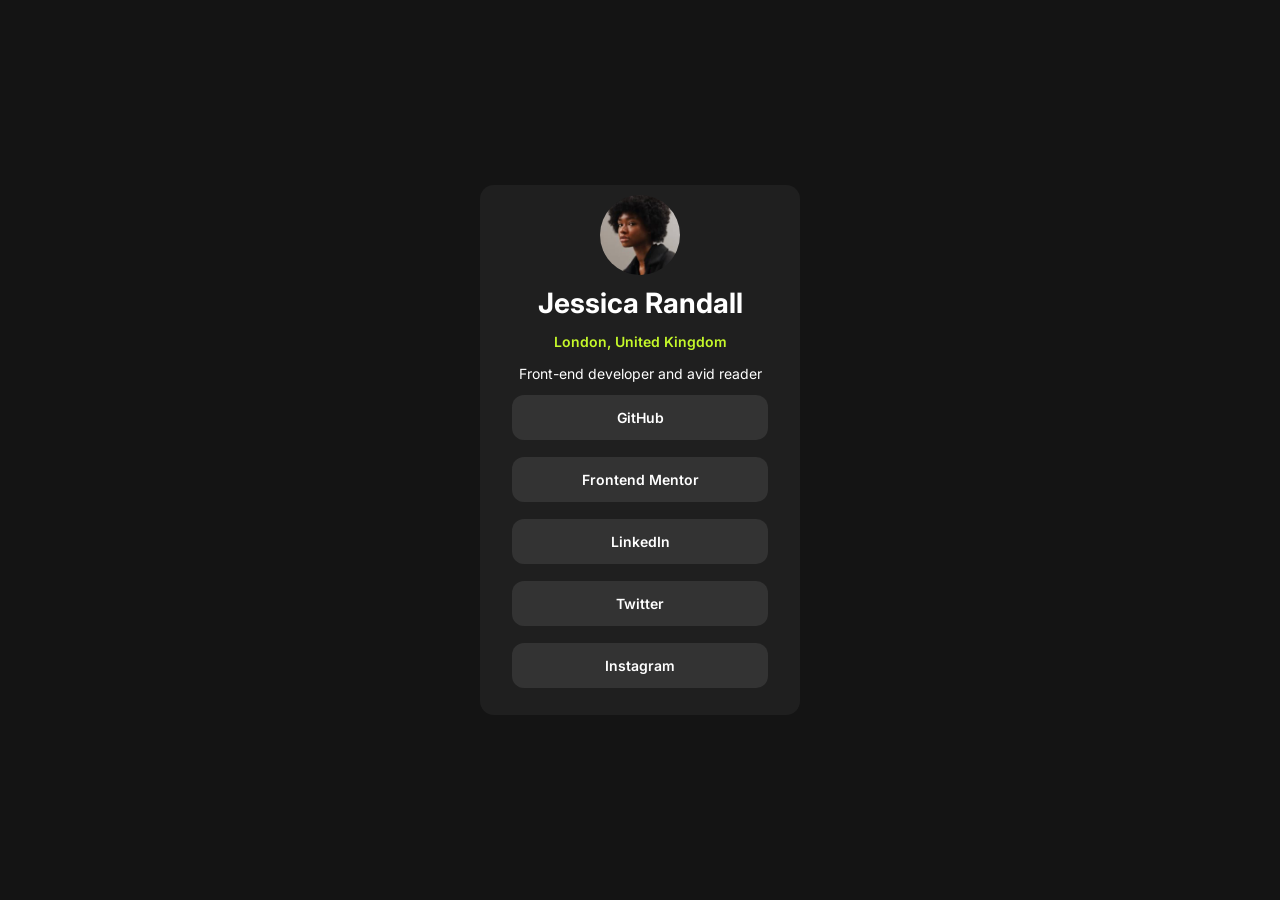
<file: index.html>
<!DOCTYPE html>
<html lang="en">
<head>
  <meta charset="UTF-8">
  <meta name="viewport" content="width=device-width, initial-scale=1.0"> <!-- displays site properly based on user's device -->

  <link rel="icon" type="image/png" sizes="32x32" href="./assets/images/favicon-32x32.png">
  
  <title>Frontend Mentor | Social links profile</title>
  <link rel="preconnect" href="https://fonts.googleapis.com">
  <link rel="preconnect" href="https://fonts.gstatic.com" crossorigin>
  <link href="https://fonts.googleapis.com/css2?family=Figtree:ital,wght@0,300..900;1,300..900&family=Fraunces:opsz,wght@9..144,400;9..144,700&family=Heebo:wght@300;400;700&family=Inter:wght@400;700&family=Montserrat:wght@400;500;700&family=Nunito+Sans:wght@400;600&family=Open+Sans&family=Outfit:wght@400;700&family=Poppins:wght@300;400;500;600;700&family=Red+Hat+Display:wght@400;500;700;900&family=Roboto&family=Rubik:wght@300;400;600;700&display=swap" rel="stylesheet">
  <link rel="stylesheet" href="css/style.css">
  
</head>
<body>
  <div class="container">
    <div class="main">
      <section class="intro">
        <img src="assets/images/avatar-jessica.jpeg" alt="jessica">
        <div class="desc">
          <h3>Jessica Randall</h3>
          <p id="location">London, United Kingdom</p>
          <p>Front-end developer and avid reader</p>
        </div>
      </section>
      <section class="links">
        <div class="social">GitHub</div>
        <div class="social">Frontend Mentor</div>
        <div class="social">LinkedIn</div>
        <div class="social">Twitter</div>
        <div class="social">Instagram</div>
      </section>
    </div>
    
  </div>
  
</body>
</html>
</file>
<file: css/style.css>
*{
    margin: 0;
    padding: 0;
    box-sizing: border-box;
}





.container{
    background-color: hsl(0, 0%, 8%);;
    display: flex;
    flex-direction: column;
    align-items: center;
    width: 100%;
    min-height: 100vh;
    justify-content: center;
    font-family: "Inter", sans-serif;
    font-optical-sizing: auto;
    font-weight: 400;
    font-style: normal;
}


.main{
    display: flex;
    flex-direction: column;
    align-items: center;
    width: 320px;
    background-color: hsl(0, 0%, 12%);
    padding: 10px 0;
    border-radius: 14px;
}

.main .intro{
    display: flex;
    align-items: center;
    flex-direction: column;
}

.main .intro img{
    height: 80px;
    width: 80px;
    border-radius: 50%;
    margin-bottom: 11px;
}

.main .intro h3{
    color: white;
    text-align: center;
    font-size: 1.75rem;
    margin-bottom: 11px;
    font-weight: 700;
}


.main .intro p{
    color: white;
    text-align: center;
    line-height: 1.5;
    font-size: 14px;
    margin-bottom: 11px;
}

.main .intro .desc p#location{
    color: hsl(75, 94%, 57%);
    font-weight: 600;
}

.main .links{
    width: 80%;
    
}

.main .links .social{
    background-color: hsl(0, 0%, 20%);
    border-radius: 12px;
    margin-bottom: 11px;
    width: 100%;
    color: white;
    text-align: center;
    line-height: 1.5;
    padding: 0.75rem;
    font-size: 14px;
    margin-bottom: 17px;
    font-weight: 600;
}

.main .links .social:hover{
    color: hsl(0, 0%, 8%);
    cursor: pointer;
    background-color: hsl(75, 94%, 57%);
}

@media screen and (max-width:576px) {
    .main{
        width: 290px;
        padding: 1rem 0;
    }

    .main .intro{
        gap: 11px;
        margin: 11px 0;
    }

    .main .intro img{
        height: 80px;
        width: 80px;
    }

    .main .intro h3{
        font-size: 1.8rem;
        margin-bottom: 11px;
    }

    .main .intro p{
        font-size: 1rem;
    }

    .main .links{
        margin: 13px 0;
    }
    

    .main .links .social{
        font-size: 1rem;
    }

    .main .links .social:last-of-type{
        margin: 0;
    }
}
</file>
